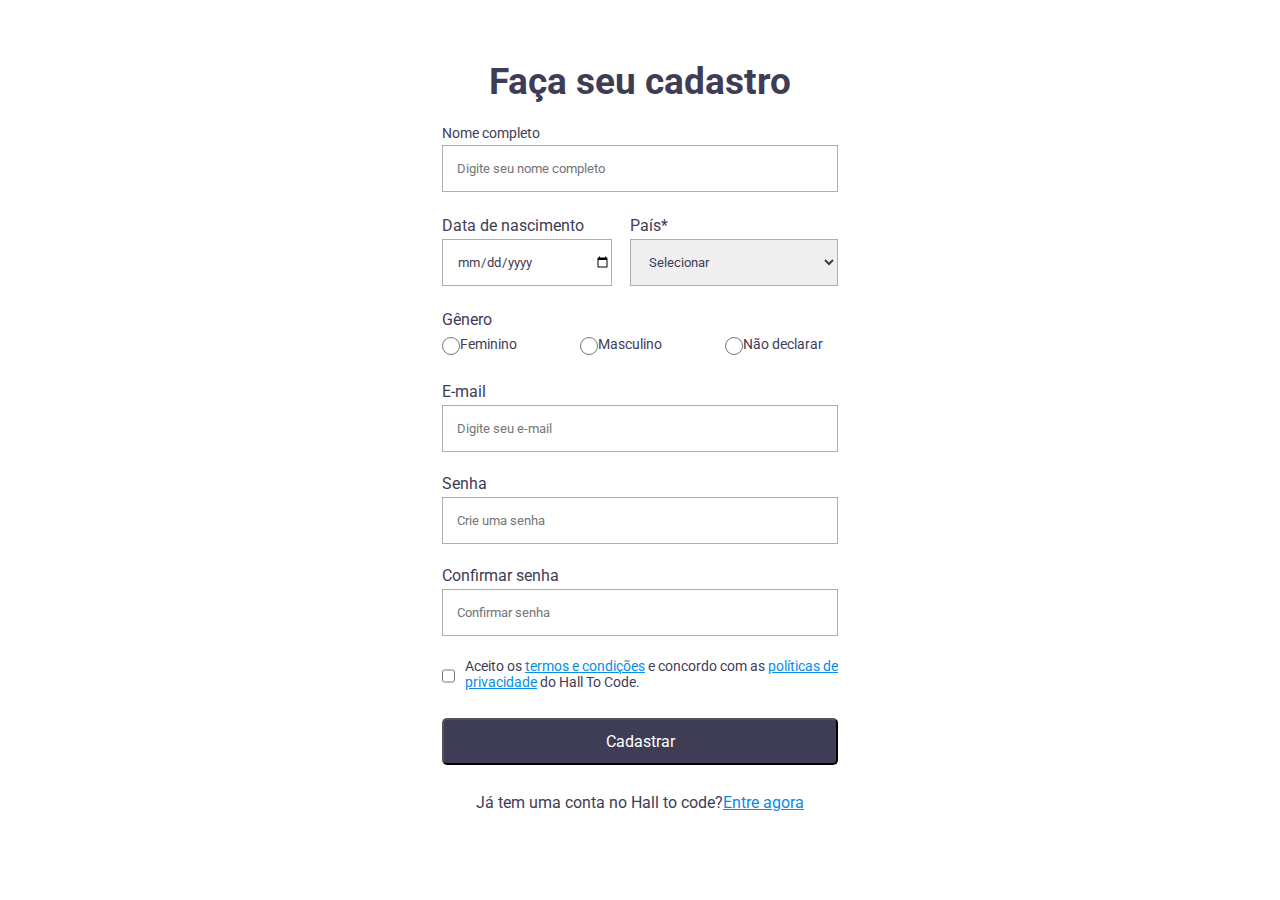
<file: hallToCode-aula02/index.html>
<!DOCTYPE html>
<html lang="pt-br">

<head>
    <meta charset="UTF-8">
    <meta http-equiv="X-UA-Compatible" content="IE=edge">
    <meta name="viewport" content="width=device-width, initial-scale=1.0">
    <title>Formulário</title>
    <link rel="stylesheet" type="text/css" media="screen" href="./styles.css" />
    <link rel="preconnect" href="https://fonts.googleapis.com">
    <link rel="preconnect" href="https://fonts.gstatic.com" crossorigin>
    <link href="https://fonts.googleapis.com/css2?family=Roboto:wght@400;500;700&display=swap" rel="stylesheet">
</head>

<body>
    <section class="container">
        <h1 class="title">Faça seu cadastro</h1>
        <form>
            <div class="box">
                <label class="label-text" for="name-field">Nome completo</label>
                <input id="name-field" type="text" name="name" placeholder="Digite seu nome completo" required>
            </div>

            <div class="box-date-country">
                <div class="box-date">
                    <label for="date-field">Data de nascimento</label>
                    <input id="date-field" type="date" name="date">
                </div>

                <div class="box-country">
                    <label for="country-field">País*</label>
                    <select class="select-coutry" id="country-field">
                        <option>Selecionar</option>
                        <option>Brasil</option>
                        <option>Argentina</option>
                        <option>Paraguai</option>
                    </select>
                </div>
            </div>

            <div class="box-genre">
                <legend>Gênero</legend>
                <div class="options-genre">
                    <div class="select-genre">
                        <input class="imput-radio" type="radio" name="genero" id="feminine-genre">
                        <label for="feminine-genre"> Feminino</label>
                    </div>
                    <div class="select-genre">
                        <input class="imput-radio" type="radio" name="genero" id="male-genre">
                        <label for="male-genre"> Masculino </label>
                    </div>
                    <div class="select-genre">
                        <input class="imput-radio" type="radio" name="genero" id="undeclared-genre">
                        <label for="undeclared-genre"> Não declarar </label>
                    </div>
                </div>
            </div>

            <div class="box">
                <label for="email-field">E-mail</label>
                <input id="email-field" type="email" name="email" placeholder="Digite seu e-mail" required>
            </div>

            <div class="box">
                <label for="password-field">Senha</label>
                <input id="password-field" type="password" name="password" placeholder="Crie uma senha" required>
            </div>

            <div class="box">
                <label for="confirmPassword-field">Confirmar senha</label>
                <input id="confirmPassword-field" type="password" name="password" placeholder="Confirmar senha" required>
            </div>

            <div class="box-terms">
                <input class="input-terms" name="checkbox" type="checkbox" required>
                <label class="label-terms">Aceito os <a href="#">termos e condições</a> e concordo com as <a
                        href="#">políticas de
                        privacidade</a> do Hall To Code.</label>
            </div>

            <button type="submit">Cadastrar</button>

            <p class="account">Já tem uma conta no Hall to code? <a href="./account.html">Entre agora</a></p>
        </form>
    </section>
</body>

</html>
</file>
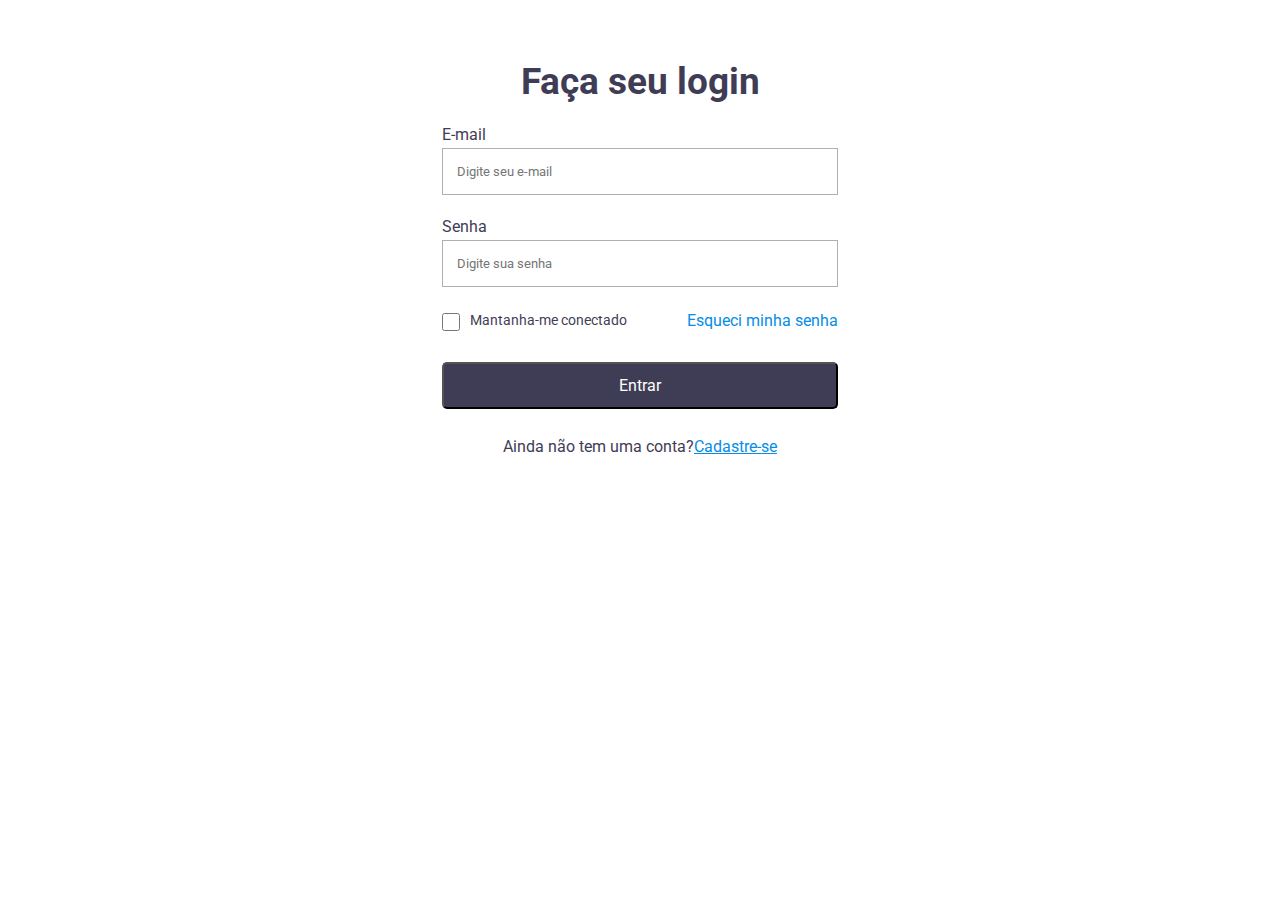
<file: hallToCode-aula02/account.html>
<!DOCTYPE html>
<html lang="pt-br">
<head>
    <meta charset="UTF-8">
    <meta http-equiv="X-UA-Compatible" content="IE=edge">
    <meta name="viewport" content="width=device-width, initial-scale=1.0">
    <title>Document</title>
    <link rel="stylesheet" type="text/css" media="screen" href="./styles.css" />
    <link rel="preconnect" href="https://fonts.googleapis.com">
    <link rel="preconnect" href="https://fonts.gstatic.com" crossorigin>
    <link href="https://fonts.googleapis.com/css2?family=Roboto:wght@400;500;700&display=swap" rel="stylesheet">
</head>
<body>
    <section class="container">
        <h1 class="title">Faça seu login</h1>
        <form>
            <div class="box">
                <label for="email-field">E-mail</label>
                <input id="email-field" type="email" name="email" placeholder="Digite seu e-mail" required>
            </div>

            <div class="box">
                <label for="password-field">Senha</label>
                <input id="password-field" type="password" name="password" placeholder="Digite sua senha" required>
            </div>

            <div class="box-forgot-password">
                <div class="login-connected">
                    <input class="input-terms" name="checkbox" type="checkbox" required>
                    <label class="label-terms">Mantanha-me conectado</label>
                </div>
                <div class="forgot-password">
                    <a>Esqueci minha senha</a>
                </div>
            </div>

            <button type="submit">Entrar</button>

            <p class="account">Ainda não tem uma conta? <a href="./index.html">Cadastre-se</a></p>

        </form>
    </section>
    
</body>
</html>
</file>
<file: hallToCode-aula02/styles.css>
* {
  margin: 0;
  padding: 0;
  font-weight: 0;
  color: #3f3d56;
  font-family: "Roboto", sans-serif;
}

body {
  display: flex;
  justify-content: center;
  align-items: center;
  width: 100%;
}

.container {
  width: 100%;
  height: auto;
  display: flex;
  flex-direction: column;
  justify-content: center;
  align-items: center;
}

.title {
  font-size: 37px;
  margin: 60px 0 22px;
  font-weight: 700;
}

.label-text {
  font-size: 14px;
  font-weight: 400;
}

form {
  width: 396px;
  height: auto;
}

.box {
  display: flex;
  flex-direction: column;
  justify-content: flex-start;
  justify-content: center;
  margin-bottom: 22px;
}

input {
  width: 100%;
  height: 47px;
  border: 1px solid #abb3a8;
  box-sizing: border-box;
  margin-top: 4px;
  padding-left: 14px;
}

.box-date-country {
  width: 100%;
  height: 74px;
  display: flex;
  justify-content: space-between;
  align-items: center;
  box-sizing: border-box;
}

.box-date {
  width: 170px;
}

.box-country {
  width: 208px;
}

.select-coutry {
  width: 208px;
  height: 47px;
  margin-top: 4px;
  padding-left: 14px;
  border: 1px solid #abb3a8;
}

.box-genre {
  display: block;
  width: 100%;
  height: 50px;
  margin: 22px 0;
}

.options-genre {
  display: flex;
  justify-content: space-between;
  align-items: center;
  font-size: 14px;
  margin-top: 4px;
}

.select-genre {
  display: flex;
  justify-content: center;
  align-items: center;
  padding-right: 15px;
}

.imput-radio {
  width: 18px;
  height: 18px;
}

.box-terms {
  display: flex;
  justify-content: space-between;
  align-items: center;
  margin-bottom: 28px;
}

.input-terms {
  width: 18px;
  height: 18px;
  margin-right: 10px;
}

.label-terms {
  font-size: 14px;
}

button {
  width: 396px;
  height: 47px;
  border-radius: 5px;
  background-color: #3f3d56;
  color: #fff;
  font-size: 16px;
  margin-bottom: 28px;
}

p {
  display: flex;
  justify-content: center;
  align-items: center;
}

a {
  color: #068de7;
}

.account {
  margin-bottom: 50px;
}

.box-forgot-password{
  display: flex;
  justify-content: space-between;
  align-items: center;
  width: 100%;
  margin-bottom: 31px;
}

.login-connected{
  display: flex;
  justify-content: center;
  align-items: center;
}
</file>
